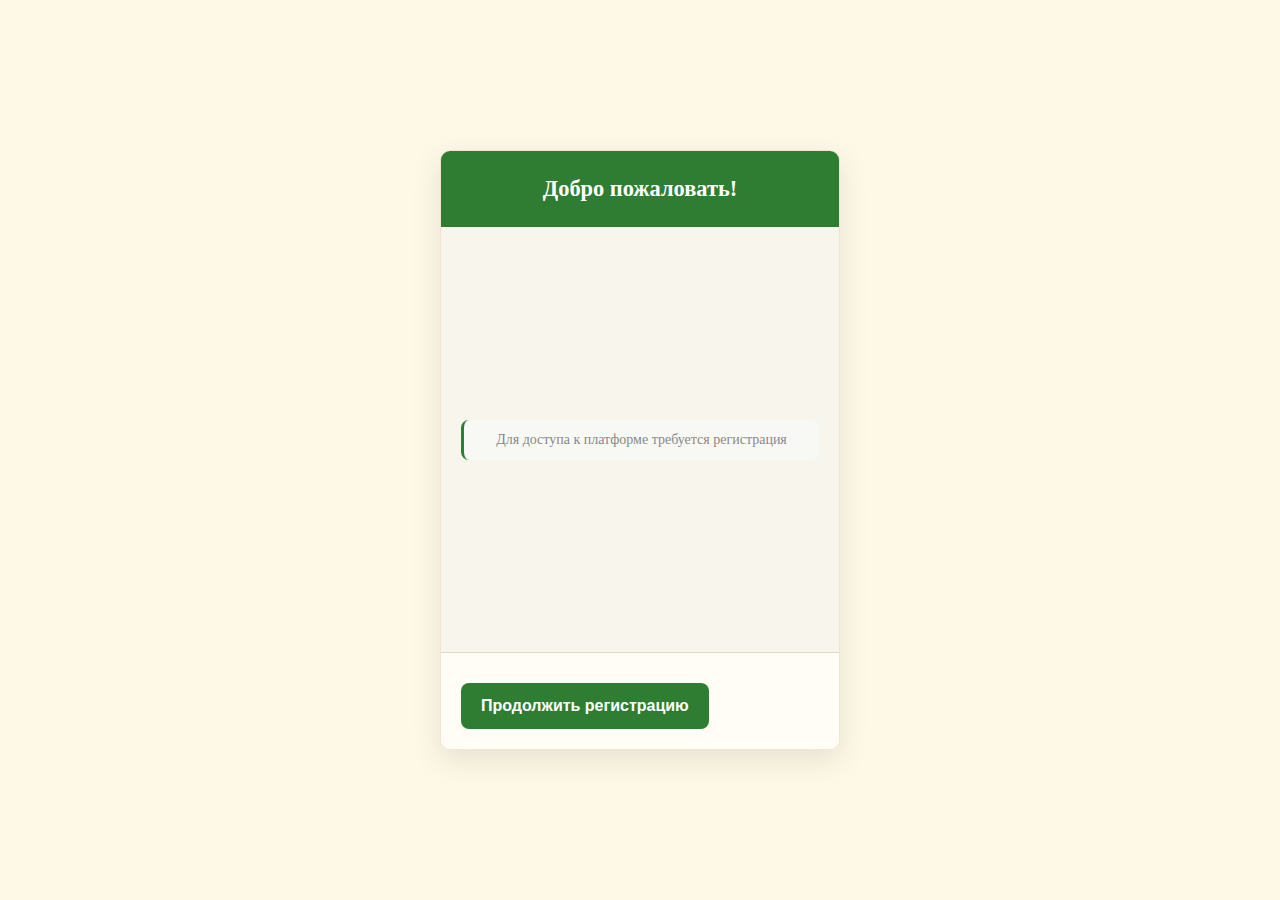
<file: chat/index.html>
<!DOCTYPE html>
<html lang="ru">
<head>
    <meta charset="UTF-8">
    <meta name="viewport" content="width=device-width, initial-scale=1.0">
    <title>Регистрация</title>
    <link rel="stylesheet" href="styles.css">
</head>
<body>
    <div class="chat-container">
        <!-- Страница приветствия -->
        <div id="welcomePage" class="page active">
            <div class="chat-header">
                Добро пожаловать!
            </div>
            <div class="messages-container">
                <div class="system-message">
                    Для доступа к платформе требуется регистрация
                </div>
            </div>
            <div class="input-container">
                <button id="startRegistration" class="submit-button">Продолжить регистрацию</button>
            </div>
        </div>

        <!-- Страница регистрации -->
        <div id="registrationPage" class="page">
            <div class="chat-header">
                Создание профиля
            </div>
            <form id="registrationForm" class="form-container">
               <div class="input-group">
                    <label for="nickname">Никнейм:</label>
                    <input type="text" id="nickname" name="nickname" 
                        autocapitalize="none" 
                        autocorrect="off" 
                        autocomplete="off" 
                        required>
                    <div class="nickname-checkmark checkmark"></div>
                    <div class="nickname-help help-icon">?</div>
                </div>
                <div class="input-group">
                    <label for="email">Email:</label>
                    <input type="email" id="email" name="email" required>
                    <div class="email-checkmark checkmark"></div>
                </div>
                
                <div class="input-group">
                    <label for="birth_date">Дата рождения:</label>
                    <input type="text" id="birth_date" name="birth_date" placeholder="ДД-ММ-ГГГГ" required>
                    <div class="birthdate-checkmark checkmark"></div>
                    <div id="ageValidation" class="field-validation"></div>
                </div>
                
                <div class="input-group">
                    <label>Пол:</label>
                    <div class="radio-group">
                        <label class="radio-option">
                            <input type="radio" name="gender" value="male" required>
                            <span class="radio-custom"></span>
                            Мужской
                        </label>
                        <label class="radio-option">
                            <input type="radio" name="gender" value="female">
                            <span class="radio-custom"></span>
                            Женский
                        </label>
                        <label class="radio-option">
                            <input type="radio" name="gender" value="other">
                            <span class="radio-custom"></span>
                            Другой
                        </label>
                    </div>
                </div>
                
                <div class="input-group">
                    <label for="about">О себе:</label>
                    <textarea id="about" name="about" rows="4"></textarea>
                </div>
                
                <!-- Новая галочка для романтических отношений -->
                <div id="romanticSection" class="checkbox-group hidden">
                    <input type="checkbox" id="romanticInterest" name="romantic_interest">
                    <label for="romanticInterest">Заинтересован в романтических отношениях</label>
                </div>
                
                <!-- Секция с геолокацией и согласием -->
                <div id="datingSection" class="hidden">
                    <div class="input-group">
                        <button type="button" id="shareLocation" class="location-button">Share Location</button>
                        <div id="locationStatus" class="field-validation"></div>
                    </div>
                </div>
                
                <!-- Текст согласия -->
                <div id="agreementText" class="agreement-text hidden">
                    Нажимая кнопку «Создать профиль», вы подтверждаете, 
                    что вам исполнилось 18 лет и вы согласны с
                    <a href="#" class="agreement-link">Правилами использования сервиса</a> для знакомств. 
                </div>
                
                <button type="submit" class="submit-button">Создать профиль</button>
            </form>
        </div>

        <!-- Главная страница -->
        <div id="mainPage" class="page">
            <div class="chat-header">
                Главная страница
            </div>
            <div class="messages-container">
                <div class="system-message">
                    Регистрация успешно завершена! Добро пожаловать на платформу.
                </div>
            </div>
        </div>
    </div>

    <!-- Всплывающее окно подсказки для никнейма -->
    <div id="nicknameTooltip" class="tooltip hidden">
        <div class="tooltip-content">
            <h3>Требования к никнейму:</h3>
            <ul>
                <li>Только латинские буквы (a-z, A-Z)</li>
                <li>От 6 до 15 символов</li>
                <li>Без пробелов и специальных символов</li>
            </ul>
            <button id="closeTooltip" class="tooltip-close">Понятно</button>
        </div>
    </div>

    <script src="script.js"></script>
</body>
</html>
</file>
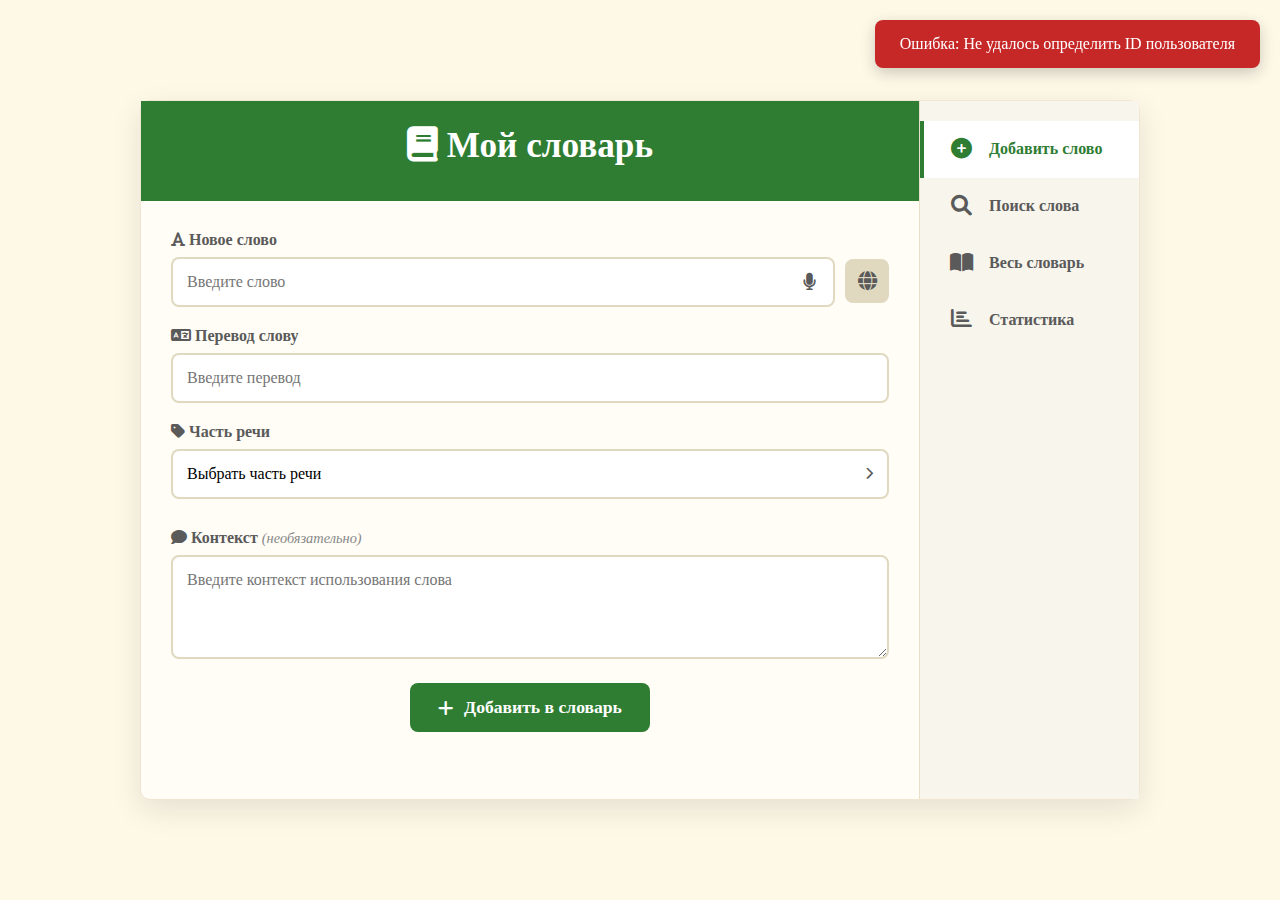
<file: dict/index.html>
<!DOCTYPE html>
<html lang="ru">
<head>
    <meta charset="UTF-8" />
    <meta name="viewport" content="width=device-width, initial-scale=1.0"/>
    <title>Словарь Telegram-бота</title>
    <link rel="stylesheet" href="https://cdnjs.cloudflare.com/ajax/libs/font-awesome/6.0.0/css/all.min.css">
    <link rel="stylesheet" href="styles.css" />
</head>
<body>
    <div class="book-container">
        <div class="content-area">
            <header class="book-header">
                <div class="book-title"><i class="fas fa-book"></i> Мой словарь</div>
            </header>

            <div class="loading-overlay" id="loadingOverlay">
                <div class="spinner"></div>
            </div>

            <!-- ADD WORD -->
            <section id="add-word" class="page active">
                <div class="form-group">
                    <div class="word-input-container">
                        <div class="input-group">
                            <label for="newWord"><i class="fas fa-font"></i> Новое слово</label>
                            <div class="input-with-voice">
                                <input type="text" id="newWord" placeholder="Введите слово" autocomplete="off" />
                                <button type="button" id="voiceRecordBtn" class="voice-record-btn">
                                    <i class="fas fa-microphone"></i>
                                </button>
                            </div>
                        </div>
                        <div class="privacy-btn-container">
                            <label class="privacy-btn">
                                <input type="checkbox" id="wordPublic">
                                <i class="fas fa-globe"></i>
                            </label>
                        </div>
                    </div>
                </div>

                <div class="form-group">
                    <label for="translation"><i class="fas fa-language"></i> Перевод слову</label>
                    <input type="text" id="translation" placeholder="Введите перевод" autocomplete="off" />
                </div>

                <div class="form-group">
                    <div class="custom-select">
                        <label><i class="fas fa-tag"></i> Часть речи</label>
                        <div class="select-display" id="partOfSpeechDisplay">
                            <span>Существительное</span>
                            <i class="fas fa-chevron-right"></i>
                        </div>
                        <select id="partOfSpeech" style="display: none;">
                            <option value="">Выбрать часть речи</option> <!-- Добавленная строка -->
                            <option value="noun">Существительное</option>
                            <option value="verb">Глагол</option>
                            <option value="adjective">Прилагательное</option>
                            <option value="adverb">Наречие</option>
                            <option value="other">Другое</option>
                        </select>
                    </div>
                </div>

                <div class="form-group context-group">
                    <label for="context">
                        <i class="fas fa-comment"></i> Контекст 
                        <span class="optional-text">(необязательно)</span>
                    </label>
                    <textarea id="context" placeholder="Введите контекст использования слова" rows="4"></textarea>
                </div>

                <div class="add-button-container">
                    <button class="btn" id="addWordBtn"><i class="fas fa-plus"></i> Добавить в словарь</button>
                </div>
            </section>
            
            <!-- SEARCH -->
            <section id="search-word" class="page">
                <div class="search-header-default">
                    <h2 class="page-title"><i class="fas fa-search"></i> Найди перевод другого человека </h2>
                </div>
                <div class="search-header-result" style="display: none;">
                    <button id="refreshSearch" class="refresh-btn"><i class="fas fa-arrow-left"></i></button>
                    <h2 class="searched-word" id="searchedWordTitle"></h2>
                </div>

                <div class="input-row" id="searchInputRow">
                    <div class="input-group" style="flex: 3;">
                        <input type="text" id="searchWord" placeholder="Введите слово для поиска" autocomplete="off" />
                    </div>
                    <button class="btn" id="searchBtn" style="flex: 1;"><i class="fas fa-search"></i> Найти</button>
                </div>

                <div id="searchResult" style="display: none;">
                    <!-- Результаты будут добавляться динамически через JavaScript -->
                </div>
            </section>

            <!-- ALL WORDS -->
            <section id="all-words" class="page">
                <div class="card-container" id="wordsCardContainer">
                    <div class="loading-overlay" id="wordsLoading"><div class="spinner"></div></div>
        
                    <div class="word-card" id="wordCard" style="display: none;">
                        <div class="word-card-content">
                            <div class="word-main">
                                <h3 class="word-text" id="cardWord"></h3>
                                <div class="word-translation" id="cardTranslation"></div>
                                <div class="word-pos" id="cardPos"></div>
                            </div>
                
                            <div class="word-context" id="cardContextContainer">
                                <h4>Контекст:</h4>
                                <p class="context-text" id="cardContext"></p>
                            </div>
                
                            <div class="word-audio" id="cardAudioContainer">
                                <button class="audio-btn" id="playAudioBtn">
                                    <i class="fas fa-play"></i> Воспроизвести
                                </button>
                            </div>
                        </div>
            
                        <div class="card-navigation">
                            <button class="nav-btn prev-btn" id="prevWordBtn">
                                <i class="fas fa-chevron-left"></i>
                            </button>
                            <div class="card-counter" id="cardCounter"></div>
                            <button class="nav-btn next-btn" id="nextWordBtn">
                                <i class="fas fa-chevron-right"></i>
                            </button>
                        </div>
                    </div>
        
                    <!-- Новая кнопка удаления под карточкой -->
                    <button class="delete-word-btn" id="deleteCardBtn" style="display: none;">
                       <i class="fas fa-trash"></i> Удалить из словаря
                    </button>
        
                    <div class="empty-state" id="emptyState" style="display: none;">
                        <div class="empty-icon">
                            <i class="fas fa-book-open"></i>
                        </div>
                        <h3>У вас пока нет слов в словаре</h3>
                        <p>Добавьте первое слово на вкладке "Добавить слово"</p>
                    </div>
                </div>
            </section>

            <!-- STATISTICS -->
            <section id="statistics" class="page">
                <div class="result-card">
                    <h3>Ваша статистика</h3>
                    <div id="statsContent" style="text-align:center; padding:20px;">Загрузка статистики...</div>
                </div>
            </section>
        </div>

        <aside class="bookmarks-sidebar">
            <div class="bookmark active" data-page="add-word"><i class="fas fa-plus-circle"></i> Добавить слово</div>
            <div class="bookmark" data-page="search-word"><i class="fas fa-search"></i> Поиск слова</div>
            <div class="bookmark" data-page="all-words"><i class="fas fa-book-open"></i> Весь словарь</div>
            <div class="bookmark" data-page="statistics"><i class="fas fa-chart-bar"></i> Статистика</div>
        </aside>
    </div>

    <div class="notification" id="notification"></div>
    <script src="app.js"></script>
</body>
</html>
</file>
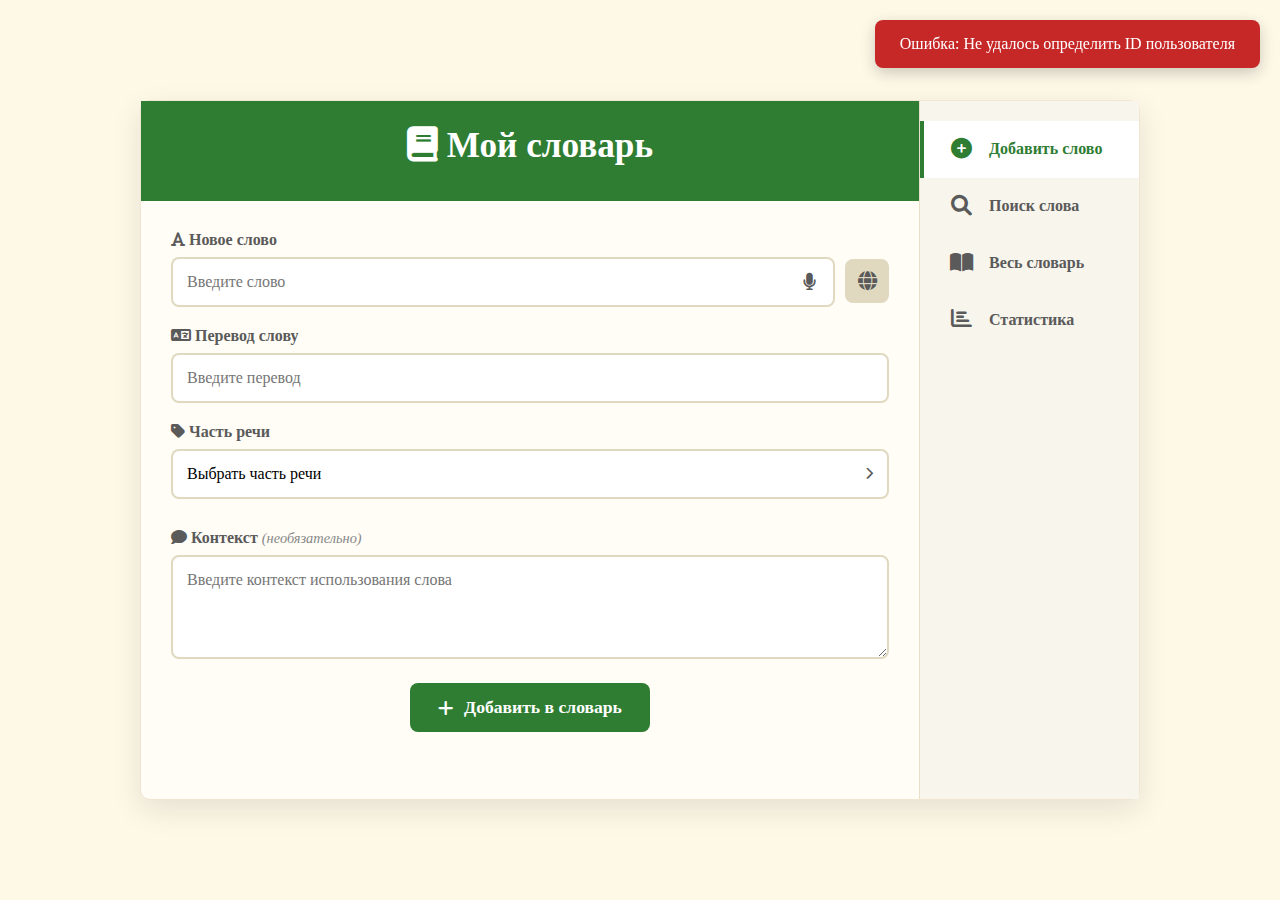
<file: front/dict/index.html>
<!DOCTYPE html>
<html lang="ru">
<head>
    <meta charset="UTF-8" />
    <meta name="viewport" content="width=device-width, initial-scale=1.0"/>
    <title>Словарь Telegram-бота</title>
    <link rel="stylesheet" href="https://cdnjs.cloudflare.com/ajax/libs/font-awesome/6.0.0/css/all.min.css">
    <link rel="stylesheet" href="styles.css" />
</head>
<body>
    <div class="book-container">
        <div class="content-area">
            <header class="book-header">
                <div class="book-title"><i class="fas fa-book"></i> Мой словарь</div>
            </header>

            <div class="loading-overlay" id="loadingOverlay">
                <div class="spinner"></div>
            </div>

            <!-- ADD WORD -->
            <section id="add-word" class="page active">
                <div class="form-group">
                    <div class="word-input-container">
                        <div class="input-group">
                            <label for="newWord"><i class="fas fa-font"></i> Новое слово</label>
                            <div class="input-with-voice">
                                <input type="text" id="newWord" placeholder="Введите слово" autocomplete="off" />
                                <button type="button" id="voiceRecordBtn" class="voice-record-btn">
                                    <i class="fas fa-microphone"></i>
                                </button>
                            </div>
                        </div>
                        <div class="privacy-btn-container">
                            <label class="privacy-btn">
                                <input type="checkbox" id="wordPublic">
                                <i class="fas fa-globe"></i>
                            </label>
                        </div>
                    </div>
                </div>

                <div class="form-group">
                    <label for="translation"><i class="fas fa-language"></i> Перевод слову</label>
                    <input type="text" id="translation" placeholder="Введите перевод" autocomplete="off" />
                </div>

                <div class="form-group">
                    <div class="custom-select">
                        <label><i class="fas fa-tag"></i> Часть речи</label>
                        <div class="select-display" id="partOfSpeechDisplay">
                            <span>Существительное</span>
                            <i class="fas fa-chevron-right"></i>
                        </div>
                        <select id="partOfSpeech" style="display: none;">
                            <option value="">Выбрать часть речи</option> <!-- Добавленная строка -->
                            <option value="noun">Существительное</option>
                            <option value="verb">Глагол</option>
                            <option value="adjective">Прилагательное</option>
                            <option value="adverb">Наречие</option>
                            <option value="other">Другое</option>
                        </select>
                    </div>
                </div>

                <div class="form-group context-group">
                    <label for="context">
                        <i class="fas fa-comment"></i> Контекст 
                        <span class="optional-text">(необязательно)</span>
                    </label>
                    <textarea id="context" placeholder="Введите контекст использования слова" rows="4"></textarea>
                </div>

                <div class="add-button-container">
                    <button class="btn" id="addWordBtn"><i class="fas fa-plus"></i> Добавить в словарь</button>
                </div>
            </section>

            <!-- SEARCH -->
            <section id="search-word" class="page">
                <div class="search-header-default">
                    <h2 class="page-title"><i class="fas fa-search"></i> Найди перевод другого человека </h2>
                </div>
                
                <div class="search-header-result" style="display: none;">
                    <button id="refreshSearch" class="refresh-btn"><i class="fas fa-arrow-left"></i></button>
                    <div class="searched-word-container">
                        <h2 class="searched-word" id="searchedWordTitle"></h2>
                    </div>
                </div>

                <div class="input-row" id="searchInputRow">
                    <div class="input-group" style="flex: 3;">
                        <input type="text" id="searchWord" placeholder="Введите слово для поиска" autocomplete="off" />
                    </div>
                    <button class="btn" id="searchBtn" style="flex: 1;"><i class="fas fa-search"></i> Найти</button>
                </div>

                <div id="searchResult" style="display: none;">
                    <!-- Результаты будут добавляться динамически через JavaScript -->
                </div>
            </section>

            <!-- ALL WORDS -->
            <section id="all-words" class="page">
                <div class="card-container" id="wordsCardContainer">
                    <div class="loading-overlay" id="wordsLoading"><div class="spinner"></div></div>
        
                    <div class="word-card" id="wordCard" style="display: none;">
                        <div class="word-card-content">
                            <div class="word-main">
                                <h3 class="word-text" id="cardWord"></h3>
                                <div class="word-translation" id="cardTranslation"></div>
                                <div class="word-pos" id="cardPos"></div>
                            </div>
                
                            <div class="word-context" id="cardContextContainer">
                                <h4>Контекст:</h4>
                                <p class="context-text" id="cardContext"></p>
                            </div>
                
                            <div class="word-audio" id="cardAudioContainer">
                                <button class="audio-btn" id="playAudioBtn">
                                    <i class="fas fa-play"></i> Воспроизвести
                                </button>
                            </div>
                        </div>
            
                        <div class="card-navigation">
                            <button class="nav-btn prev-btn" id="prevWordBtn">
                                <i class="fas fa-chevron-left"></i>
                            </button>
                            <div class="card-counter" id="cardCounter"></div>
                            <button class="nav-btn next-btn" id="nextWordBtn">
                                <i class="fas fa-chevron-right"></i>
                            </button>
                        </div>
                    </div>
        
                    <!-- Новая кнопка удаления под карточкой -->
                    <button class="delete-word-btn" id="deleteCardBtn" style="display: none;">
                       <i class="fas fa-trash"></i> Удалить из словаря
                    </button>
        
                    <div class="empty-state" id="emptyState" style="display: none;">
                        <div class="empty-icon">
                            <i class="fas fa-book-open"></i>
                        </div>
                        <h3>У вас пока нет слов в словаре</h3>
                        <p>Добавьте первое слово на вкладке "Добавить слово"</p>
                    </div>
                </div>
            </section>

            <!-- STATISTICS -->
            <section id="statistics" class="page">
                <div class="result-card">
                    <h3>Ваша статистика</h3>
                    <div id="statsContent" style="text-align:center; padding:20px;">Загрузка статистики...</div>
                </div>
            </section>
        </div>

        <aside class="bookmarks-sidebar">
            <div class="bookmark active" data-page="add-word"><i class="fas fa-plus-circle"></i> Добавить слово</div>
            <div class="bookmark" data-page="search-word"><i class="fas fa-search"></i> Поиск слова</div>
            <div class="bookmark" data-page="all-words"><i class="fas fa-book-open"></i> Весь словарь</div>
            <div class="bookmark" data-page="statistics"><i class="fas fa-chart-bar"></i> Статистика</div>
        </aside>
    </div>

    <div class="notification" id="notification"></div>
    <script src="app.js"></script>
</body>
</html>
</file>
<file: chat/styles.css>
* {
    box-sizing: border-box;
    margin: 0;
    padding: 0;
}

body {
    font-family: 'Georgia', serif;
    background-color: #fef9e7;
    height: 100vh;
    display: flex;
    justify-content: center;
    align-items: center;
    color: #5a5a5a;
}

.chat-container {
    width: 100%;
    max-width: 400px;
    height: 600px;
    background-color: #fffdf6;
    border-radius: 10px;
    box-shadow: 0 10px 30px rgba(0,0,0,0.1);
    border: 1px solid #f0e6d2;
    display: flex;
    flex-direction: column;
    overflow: hidden;
}

.chat-header {
    padding: 25px;
    background-color: #2e7d32;
    color: white;
    text-align: center;
    font-weight: 700;
    font-size: 1.4rem;
    box-shadow: 0 2px 10px rgba(0, 0, 0, 0.1);
}

.page {
    display: none;
    flex-direction: column;
    height: 100%;
}

.page.active {
    display: flex;
}

.form-container {
    flex: 1;
    padding: 20px;
    overflow-y: auto;
    background-color: #f8f5ec;
    display: flex;
    flex-direction: column;
    gap: 12px;
}

.input-group {
    display: flex;
    flex-direction: column;
    gap: 5px;
    position: relative;
}

.input-group label {
    font-weight: 600;
    color: #5a5a5a;
    font-size: 0.9rem;
}

.input-group input,
.input-group select,
.input-group textarea {
    padding: 12px 16px;
    border: 2px solid #e0d9c0;
    border-radius: 8px;
    outline: none;
    font-size: 1rem;
    background: #fff;
    font-family: 'Georgia', serif;
    transition: all 0.3s;
}

.input-group input:focus,
.input-group select:focus,
.input-group textarea:focus {
    border-color: #2e7d32;
    box-shadow: 0 0 0 3px rgba(46,125,50,0.2);
}

/* Стили для placeholder */
::placeholder {
    color: #888;
    opacity: 1;
}

/* Стили для радиокнопок */
.radio-group {
    display: flex;
    gap: 8px;
    margin-top: 5px;
}

.radio-option {
    display: flex;
    align-items: center;
    gap: 6px;
    cursor: pointer;
    font-weight: normal;
    padding: 6px 10px;
    border-radius: 6px;
    transition: all 0.2s;
    font-size: 0.9rem;
}

.radio-option:hover {
    background-color: #f0e6d2;
}

.radio-option input[type="radio"] {
    display: none;
}

.radio-custom {
    width: 16px;
    height: 16px;
    border: 2px solid #e0d9c0;
    border-radius: 50%;
    display: flex;
    align-items: center;
    justify-content: center;
    transition: all 0.2s;
}

.radio-custom::after {
    content: '';
    width: 8px;
    height: 8px;
    border-radius: 50%;
    background-color: #2e7d32;
    opacity: 0;
    transition: opacity 0.2s;
}

.radio-option input[type="radio"]:checked + .radio-custom {
    border-color: #2e7d32;
}

.radio-option input[type="radio"]:checked + .radio-custom::after {
    opacity: 1;
}

.checkbox-group {
    display: flex;
    align-items: center;
    gap: 10px;
    margin: 10px 0;
}

.checkbox-group input[type="checkbox"] {
    width: 18px;
    height: 18px;
}

.checkbox-group label {
    font-size: 0.9rem;
    color: #5a5a5a;
}

.submit-button {
    padding: 14px 20px;
    background-color: #2e7d32;
    color: white;
    border: none;
    border-radius: 8px;
    cursor: pointer;
    font-weight: 600;
    transition: background-color 0.2s;
    font-size: 1rem;
    margin-top: 10px;
}

.submit-button:hover {
    background-color: #388e3c;
}

.location-button {
    padding: 10px 16px;
    background-color: #f0e6d2;
    color: #5a5a5a;
    border: 1px solid #e0d9c0;
    border-radius: 6px;
    cursor: pointer;
    font-size: 0.9rem;
    transition: all 0.2s;
}

.location-button:hover {
    background-color: #e0d9c0;
}

.hidden {
    display: none !important;
}

.system-message {
    text-align: center;
    color: #888;
    font-size: 14px;
    margin: 20px 0;
    padding: 12px;
    background-color: #f8f9f5;
    border-radius: 8px;
    border-left: 3px solid #2e7d32;
}

.messages-container {
    flex: 1;
    padding: 20px;
    overflow-y: auto;
    background-color: #f8f5ec;
    display: flex;
    flex-direction: column;
    justify-content: center;
}

.input-container {
    padding: 20px;
    background-color: #fffdf6;
    border-top: 1px solid #e0d9c0;
    display: flex;
    gap: 10px;
}

.field-validation {
    font-size: 0.8rem;
    margin-top: 5px;
    min-height: 16px;
}

.field-validation.error {
    color: #8f8f8f;
}

/* Стили для зеленой галочки */
.checkmark {
    position: absolute;
    right: 12px;
    top: 38px;
    width: 20px;
    height: 20px;
    opacity: 0;
    transition: opacity 0.3s;
    z-index: 1;
}

.checkmark.visible {
    opacity: 1;
}

.checkmark::before {
    content: '';
    position: absolute;
    width: 10px;
    height: 5px;
    border-left: 2px solid #2e7d32;
    border-bottom: 2px solid #2e7d32;
    transform: rotate(-45deg);
    top: 6px;
    left: 4px;
}

.help-icon {
    position: absolute;
    right: 12px;
    top: 38px;
    display: flex;
    align-items: center;
    justify-content: center;
    width: 20px;
    height: 20px;
    border-radius: 50%;
    background-color: #888;
    color: white;
    font-size: 12px;
    font-weight: bold;
    cursor: pointer;
    transition: all 0.3s;
    z-index: 2;
    opacity: 1; /* По умолчанию видим */
}

.help-icon.hidden {
    opacity: 0;
    pointer-events: none; /* Отключаем клики когда скрыто */
}

.help-icon:hover {
    background-color: #666;
    transform: scale(1.1);
}

/* Стили для скроллбара в form-container */
.form-container::-webkit-scrollbar {
    width: 6px;
}

.form-container::-webkit-scrollbar-track {
    background: #f0ede3;
    border-radius: 3px;
}

.form-container::-webkit-scrollbar-thumb {
    background: #e0d9c0;
    border-radius: 3px;
}

.form-container::-webkit-scrollbar-thumb:hover {
    background: #2e7d32;
}

/* Добавляем только эти новые стили */
#datingSection {
    display: flex;
    flex-direction: column;
    gap: 15px;
}

.agreement-text {
    font-size: 0.8rem;
    color: #888;
    line-height: 1.4;
    text-align: left; /* Изменяем на левое выравнивание */
    padding: 0; /* Убираем отступы */
    background-color: transparent; /* Убираем фон */
    border-radius: 0; /* Убираем скругления */
    border: none; /* Убираем границу */
    margin: 10px 0;
}

.agreement-link {
    color: #2e7d32;
    text-decoration: none;
}

.agreement-link:hover {
    text-decoration: underline;
}

/* Все предыдущие стили остаются без изменений */

/* Добавляем и изменяем только эти стили */
#datingSection {
    display: flex;
    flex-direction: column;
    gap: 15px;
}

.agreement-text {
    font-size: 0.8rem;
    color: #888;
    line-height: 1.4;
    text-align: center;
    padding: 10px;
    background-color: #f8f9f5;
    border-radius: 8px;
    border-left: 3px solid #2e7d32;
    margin: 10px 0;
}

.agreement-link {
    color: #2e7d32;
    text-decoration: none;
}

.agreement-link:hover {
    text-decoration: underline;
}

.tooltip {
    position: fixed;
    top: 0;
    left: 0;
    width: 100%;
    height: 100%;
    background-color: rgba(0, 0, 0, 0.5);
    display: flex;
    justify-content: center;
    align-items: center;
    z-index: 1000;
}

.tooltip-content {
    background-color: #fffdf6;
    padding: 25px;
    border-radius: 10px;
    box-shadow: 0 10px 30px rgba(0,0,0,0.2);
    border: 1px solid #f0e6d2;
    max-width: 350px;
    width: 90%;
    text-align: left;
}

.tooltip-content h3 {
    color: #2e7d32;
    margin-bottom: 15px;
    font-size: 1.2rem;
}

.tooltip-content ul {
    margin: 15px 0;
    padding-left: 20px;
}

.tooltip-content li {
    margin-bottom: 8px;
    color: #5a5a5a;
    line-height: 1.4;
}

.tooltip-close {
    padding: 10px 20px;
    background-color: #2e7d32;
    color: white;
    border: none;
    border-radius: 6px;
    cursor: pointer;
    font-weight: 600;
    transition: background-color 0.2s;
    font-size: 0.9rem;
    margin-top: 10px;
}

.tooltip-close:hover {
    background-color: #388e3c;
}
</file>
<file: dict/styles.css>
* {
    margin: 0;
    padding: 0;
    box-sizing: border-box;
    font-family: 'Georgia', serif;
}

/* ===== ОСНОВНЫЕ СТИЛИ ===== */
body {
    background: #fef9e7;
    display: flex;
    justify-content: center;
    align-items: center;
    min-height: 100vh;
    padding: 20px;
}

.book-container {
    width: 100%;
    max-width: 1000px;
    background: #fffdf6;
    border-radius: 10px;
    box-shadow: 0 10px 30px rgba(0,0,0,0.1);
    border: 1px solid #f0e6d2;
    display: flex;
    min-height: 700px;
}

.content-area {
    flex: 1;
    display: flex;
    flex-direction: column;
}

/* ===== ШАПКА ===== */
.book-header {
    background: rgb(46, 125, 50);
    color: white;
    padding: 25px 30px;
    text-align: center;
}

.book-title {
    font-size: 2.2rem;
    margin-bottom: 10px;
    font-weight: 700;
}

.user-info {
    background: rgba(255,255,255,0.15);
    padding: 8px 15px;
    border-radius: 20px;
    display: inline-block;
    font-size: 1rem;
}

/* ===== БОКОВАЯ ПАНЕЛЬ ===== */
.bookmarks-sidebar {
    width: 220px;
    background: #f8f5ec;
    border-left: 1px solid #e8e0c9;
    padding: 20px 0;
    display: flex;
    flex-direction: column;
}

.bookmark {
    padding: 18px 25px;
    color: #5a5a5a;
    font-weight: 600;
    cursor: pointer;
    transition: all 0.3s;
    display: flex;
    align-items: center;
    gap: 15px;
    border-left: 4px solid transparent;
}

.bookmark.active {
    background: #fff;
    color: #2e7d32;
    border-left: 4px solid #2e7d32;
    font-weight: 700;
}

.bookmark:hover:not(.active) {
    background: #f0ede3;
    color: #2e7d32;
}

.bookmark i { 
    font-size: 1.3rem; 
    width: 25px; 
    text-align: center; 
}

/* ===== СТРАНИЦЫ ===== */
.page {
    display: none;
    padding: 30px;
    flex: 1;
    overflow-y: auto;
}

.page.active {
    display: block;
}

.page-title {
    color: #2e7d32;
    margin-bottom: 25px;
    font-size: 1.8rem;
    display: flex;
    align-items: center;
    gap: 15px;
}

/* ===== ФОРМЫ И ВВОД ===== */
.form-group { 
    margin-bottom: 20px; 
}

label { 
    display: block; 
    margin-bottom: 8px; 
    color: #5a5a5a; 
    font-weight: 600; 
}

.input-row { 
    display: flex; 
    gap: 15px; 
    margin-bottom: 15px; 
}

.input-group { 
    flex: 1; 
}

input, select, textarea {
    width: 100%;
    padding: 14px;
    border: 2px solid #e0d9c0;
    border-radius: 8px;
    font-size: 1rem;
    background: #fff;
    transition: all 0.3s;
    font-family: 'Georgia', serif;
}

input:focus, select:focus, textarea:focus {
    border-color: #2e7d32;
    outline: none;
    box-shadow: 0 0 0 3px rgba(46,125,50,0.2);
}

/* ===== КНОПКИ ===== */
.btn {
    background: #2e7d32;
    color: white;
    border: none;
    padding: 14px 28px;
    border-radius: 8px;
    font-size: 1.1rem;
    font-weight: 600;
    cursor: pointer;
    transition: all 0.3s;
    display: inline-flex;
    align-items: center;
    gap: 10px;
}

.btn:hover { 
    background: #388e3c; 
    transform: translateY(-2px); 
}

.btn-secondary { 
    background: #5a6268; 
}

.delete-btn {
    background: #c62828;
    color: white;
    border: none;
    padding: 8px 14px;
    border-radius: 5px;
    cursor: pointer;
    transition: background 0.3s;
}

.delete-word-btn {
    background: #f8f5ec;
    color: #888;
    border: 1px solid #e0d9c0;
    border-radius: 6px;
    padding: 10px 20px;
    font-size: 0.9rem;
    cursor: pointer;
    transition: all 0.3s ease;
    display: flex;
    align-items: center;
    justify-content: center;
    gap: 8px;
    margin: 0 auto;
    width: auto;
    max-width: 200px;
    opacity: 0.8;
    order: 2;
}

.delete-word-btn:hover {
    background: #e8e0c9;
    color: #5a5a5a;
    opacity: 1;
    transform: translateY(-1px);
}

.delete-word-btn:active {
    transform: translateY(0);
}

/* ===== РЕЗУЛЬТАТЫ ПОИСКА ===== */
#searchResult { 
    margin-top: 25px; 
    display: none; 
}

/* Стили для заголовка поиска */
.searched-word-container {
    flex-grow: 1;
    min-width: 0;
    display: flex;
    align-items: center;
}

.search-header-default {
    display: block;
}

.search-header-result {
    display: none;
    align-items: center;
    margin-bottom: 25px;
    flex-wrap: nowrap;
}

.refresh-btn {
    background: none;
    border: none;
    font-size: 1.5rem;
    color: #2e7d32;
    cursor: pointer;
    padding: 8px 12px;
    border-radius: 50%;
    transition: color 0.3s ease;
    margin-right: 15px;
    flex-shrink: 0;
}

.refresh-btn:hover {
    color: #1b5e20;
}

/* Убираем все эффекты нажатия для стрелочки */
.refresh-btn:active,
.refresh-btn:focus {
    background: none;
    transform: none;
    box-shadow: none;
    outline: none;
}

.searched-word-container {
    flex-grow: 1;
    min-width: 0; 
    display: flex;
    align-items: center;
}

.searched-word {
    color: #2e7d32;
    font-size: 1.8rem;
    font-weight: 700;
    text-align: left; 
    flex-grow: 1;
    margin: 0;
    text-transform: lowercase;
    white-space: nowrap; 
    overflow: hidden;
    text-overflow: ellipsis;
}


.searched-word::first-letter {
    text-transform: uppercase;
}

/* Карточка слова пользователя */
.user-word-card {
    border: 2px solid #2e7d32;
    border-radius: 8px;
    padding: 15px;
    margin-bottom: 20px;
    background: white;
    width: 100%;
    box-shadow: none;
}

.user-word-header {
    display: flex;
    justify-content: space-between;
    align-items: center;
    margin-bottom: 10px;
}

.user-word-text {
    font-size: 1.2rem;
    font-weight: 700;
    color: #2e7d32;
    text-transform: lowercase;
}

.user-word-text::first-letter {
    text-transform: uppercase;
}

.user-word-pos {
    color: #888;
    font-size: 0.9rem;
    font-style: italic;
}

.user-word-translations {
    margin-bottom: 10px;
}

.user-word-translations ol {
    margin-left: 15px;
    color: #5a5a5a;
    line-height: 1.4;
    font-size: 0.9rem;
}

.user-word-translations li {
    margin-bottom: 3px;
}

.user-word-date {
    font-size: 0.8rem;
    color: #888;
    text-align: right;
}

/* Слова других пользователей */
/* Обновленные стили для слов других пользователей */
.other-user-word {
    border: 1px solid #e0d9c0;
    border-radius: 6px;
    padding: 12px;
    margin-bottom: 10px;
    cursor: pointer;
    transition: all 0.3s ease;
    background: white;
}

.other-user-word:hover {
    border-color: #2e7d32;
    transform: translateY(-1px);
    box-shadow: 0 2px 5px rgba(0,0,0,0.1);
}

.other-word-main {
    display: flex;
    justify-content: space-between;
    align-items: flex-start;
    margin-bottom: 8px;
    gap: 10px;
}

.other-word-header {
    display: flex;
    align-items: center;
    gap: 8px;
    flex: 1;
}

.other-word-text {
    font-weight: 600;
    color: #2e7d32;
    font-size: 1rem;
}

.other-word-pos {
    color: #888;
    font-size: 0.85rem;
    font-style: italic;
}

.other-word-translation {
    color: #5a5a5a;
    font-size: 0.9rem;
    flex: 1;
    text-align: right;
}

.other-word-meta {
    display: flex;
    justify-content: space-between;
    align-items: center;
    margin-bottom: 8px;
    font-size: 0.75rem;
    color: #999;
}

.other-word-username {
    font-style: italic;
}

.other-word-date {
    color: #888;
}

.other-word-stats {
    display: flex;
    gap: 12px;
}

.stat-item {
    font-size: 0.8rem;
    color: #666;
    display: flex;
    align-items: center;
    gap: 3px;
}

.stat-item i {
    font-size: 0.75rem;
}

/* Сообщение когда нет результатов */
.empty-message {
    text-align: center;
    padding: 40px 20px;
    color: #888;
    background: #f8f9f5;
    border-radius: 8px;
    margin-top: 20px;
}

.empty-message .empty-icon {
    font-size: 3rem;
    color: #e0d9c0;
    margin-bottom: 15px;
}

.empty-message h3 {
    color: #5a5a5a;
    font-weight: 600;
}

/* ===== ТАБЛИЦЫ ===== */
.table-container {
    max-height: 400px;
    overflow-y: auto;
    border: 2px solid #f0ede3;
    border-radius: 8px;
    padding: 5px;
    background: #fff;
}

table { 
    width: 100%; 
    border-collapse: collapse; 
}

th, td { 
    padding: 15px; 
    text-align: left; 
}

th { 
    background: #e8f5e9; 
    color: #2e7d32; 
    position: sticky; 
    top: 0; 
}

tr:nth-child(even) { 
    background-color: #fcfcf8; 
}

tr:hover { 
    background-color: #f5f7f0; 
}

.actions { 
    display: flex; 
    gap: 10px; 
}

/* ===== УВЕДОМЛЕНИЯ И ЗАГРУЗКА ===== */
.notification {
    position: fixed;
    top: 20px;
    right: 20px;
    padding: 15px 25px;
    border-radius: 8px;
    color: white;
    font-weight: 500;
    box-shadow: 0 5px 15px rgba(0,0,0,0.2);
    z-index: 1000;
    transform: translateX(200%);
    transition: transform 0.3s;
}

.notification.show { 
    transform: translateX(0); 
}

.success { 
    background: #2e7d32; 
}

.error { 
    background: #c62828; 
}

.loading-overlay {
    position: absolute;
    top: 0; 
    left: 0; 
    right: 0; 
    bottom: 0;
    background: rgba(255,255,255,0.8);
    display: flex;
    justify-content: center;
    align-items: center;
    z-index: 100;
    border-radius: 8px;
    display: none;
}

.spinner {
    border: 4px solid rgba(0,0,0,0.1);
    border-left-color: #2e7d32;
    border-radius: 50%;
    width: 40px; 
    height: 40px;
    animation: spin 1s linear infinite;
}

@keyframes spin { 
    to { transform: rotate(360deg); } 
}

.book-footer {
    text-align: center;
    padding: 20px;
    color: #757575;
    font-size: 0.9rem;
    background: #f8f9f5;
    margin-top: auto;
}

/* ===== ФОРМА ДОБАВЛЕНИЯ СЛОВА ===== */
.word-input-container {
    display: flex;
    align-items: flex-end;
    gap: 10px;
}

.input-with-voice {
    position: relative;
    flex: 1;
}

.voice-record-btn {
    position: absolute;
    right: 10px;
    top: 50%;
    transform: translateY(-50%);
    background: none;
    border: none;
    cursor: pointer;
    padding: 6px;
    border-radius: 4px;
    transition: all 0.3s ease;
    color: #5a5a5a;
    width: 32px;
    height: 32px;
    display: flex;
    align-items: center;
    justify-content: center;
}

.voice-record-btn:hover {
    color: #2e7d32;
}

.voice-record-btn.active {
    background: none !important;
    color: #ff0000 !important;
    animation: pulse-scale 0.6s ease-in-out infinite alternate;
}

@keyframes pulse-scale {
    0% { 
        transform: translateY(-50%) scale(1);
    }
    100% { 
        transform: translateY(-50%) scale(1.1);
    }
}

.voice-record-btn i {
    font-size: 1.1rem;
    transition: all 0.3s ease;
}

.privacy-btn-container {
    margin-bottom: 8px;
    transform: translateY(12px);
}

.privacy-btn {
    position: relative;
    display: inline-block;
    width: 44px;
    height: 44px;
    border-radius: 8px;
    background-color: #e0d9c0;
    cursor: pointer;
    transition: all 0.3s ease;
    display: flex;
    align-items: center;
    justify-content: center;
}

.privacy-btn input {
    opacity: 0;
    position: absolute;
    width: 0;
    height: 0;
}

.privacy-btn i {
    font-size: 1.2rem;
    color: #5a5a5a;
    transition: all 0.3s ease;
}

.privacy-btn:has(input:checked) {
    background-color: #2e7d32;
}

.privacy-btn:has(input:checked) i {
    color: white;
}

.custom-select {
    position: relative;
}

.select-display {
    padding: 14px;
    border: 2px solid #e0d9c0;
    border-radius: 8px;
    background: #fff;
    cursor: pointer;
    display: flex;
    justify-content: space-between;
    align-items: center;
    transition: all 0.3s;
}

.select-display:hover {
    border-color: #2e7d32;
}

.select-display i {
    font-size: 0.8rem;
    color: #5a5a5a;
    transition: transform 0.3s ease;
}

.select-display.active i {
    transform: rotate(90deg);
}

.context-group {
    margin-top: 30px;
}

textarea {
    resize: vertical;
    min-height: 100px;
}

.optional-text {
    color: #888;
    font-size: 0.9rem;
    font-weight: normal;
    font-style: italic;
}

.add-button-container {
    text-align: center;
    margin-top: 20px;
}

/* ===== КАРТОЧКИ СЛОВ ===== */
.card-container {
    position: relative;
    min-height: 400px;
    display: flex;
    flex-direction: column;
    align-items: center;
    justify-content: flex-start;
    margin: 20px 0;
    padding: 20px 0;
}

.word-card {
    position: relative;
    background: #fffdf6;
    border-radius: 12px;
    box-shadow: 0 8px 25px rgba(0,0,0,0.08);
    border: 1px solid #f0e6d2;
    width: 100%;
    max-width: 500px;
    min-height: 350px;
    padding: 30px;
    transition: all 0.3s ease;
    margin-bottom: 15px;
}

.word-card:hover {
    box-shadow: 0 12px 35px rgba(0,0,0,0.12);
    transform: translateY(-2px);
}

.word-card-content {
    display: flex;
    flex-direction: column;
    gap: 20px;
    height: 100%;
}

.word-main {
    text-align: center;
    padding-bottom: 20px;
}

.word-text {
    font-size: 2.5rem;
    font-weight: 700;
    color: #2e7d32;
    margin-bottom: 10px;
    text-transform: lowercase;
}

.word-text::first-letter {
    text-transform: uppercase;
}

.word-translation {
    font-size: 1.4rem;
    color: #5a5a5a;
    font-weight: 600;
    margin-bottom: 8px;
}

.word-pos {
    font-size: 1rem;
    color: #888;
    font-style: italic;
}

.word-context {
    background: #f8f9f5;
    padding: 15px;
    border-radius: 8px;
}

.word-context h4 {
    color: #2e7d32;
    margin-bottom: 8px;
    font-size: 0.9rem;
    text-transform: uppercase;
    letter-spacing: 0.5px;
}

.context-text {
    color: #5a5a5a;
    line-height: 1.5;
    font-style: italic;
}

.word-audio {
    text-align: center;
    margin-top: auto;
}

.audio-btn {
    background: #2e7d32;
    color: white;
    border: none;
    padding: 12px 24px;
    border-radius: 25px;
    font-size: 1rem;
    cursor: pointer;
    transition: all 0.3s ease;
    display: inline-flex;
    align-items: center;
    gap: 8px;
}

.audio-btn:hover {
    background: #388e3c;
    transform: translateY(-1px);
}

.audio-btn:disabled {
    background: #ccc;
    cursor: not-allowed;
    transform: none;
}

.card-navigation {
    display: flex;
    justify-content: space-between;
    align-items: center;
    margin-top: 25px;
    padding-top: 20px;
}

.nav-btn {
    background: #f8f5ec;
    border: 2px solid #e0d9c0;
    color: #5a5a5a;
    width: 50px;
    height: 50px;
    border-radius: 50%;
    display: flex;
    align-items: center;
    justify-content: center;
    cursor: pointer;
    transition: all 0.3s ease;
    font-size: 1.2rem;
}

.nav-btn:hover:not(:disabled) {
    background: #2e7d32;
    border-color: #2e7d32;
    color: white;
    transform: scale(1.05);
}

.nav-btn:disabled {
    opacity: 0.3;
    cursor: not-allowed;
}

.card-counter {
    color: #888;
    font-weight: 600;
    font-size: 0.9rem;
}

.empty-state {
    text-align: center;
    padding: 60px 20px;
    color: #888;
}

.empty-icon {
    font-size: 4rem;
    color: #e0d9c0;
    margin-bottom: 20px;
}

.empty-state h3 {
    color: #5a5a5a;
    margin-bottom: 10px;
}

/* ===== ИНДИКАТОР ПУБЛИЧНОГО СЛОВА ===== */
.public-word-indicator {
    position: absolute;
    top: 20px;
    right: 20px;
    color: #2e7d32;
    font-size: 1.6rem;
    opacity: 0.9;
    z-index: 10;
    transition: all 0.3s ease;
    display: flex;
    align-items: center;
    justify-content: center;
    width: 50px;
    height: 50px;
}

.public-word-indicator:hover {
    opacity: 1;
    color: #1b5e20;
    transform: scale(1.1) rotate(10deg);
}

.public-word-indicator i {
    margin: 0;
}

/* ===== АНИМАЦИИ ===== */
.word-card.fade-out {
    opacity: 0;
    transform: translateX(20px);
}

.word-card.fade-in {
    opacity: 1;
    transform: translateX(0);
}

/* ===== МОБИЛЬНЫЕ СТИЛИ ===== */
@media (max-width: 768px) {
    body {
        padding: 0;
        height: 100vh;
    }
    
    .book-container { 
        flex-direction: column-reverse; 
        width: 100vw;
        height: 100vh;
        max-width: none;
        border-radius: 0;
        min-height: auto;
    }
    
    .bookmarks-sidebar { 
        width: 100%; 
        height: 60px;
        display: flex; 
        flex-direction: row;
        overflow-x: auto; 
        padding: 0; 
        border-left: none; 
        border-top: 1px solid #e8e0c9; 
    }
    
    .bookmark { 
        padding: 10px 20px; 
        border-left: none; 
        border-bottom: 4px solid transparent; 
        white-space: nowrap; 
        flex-shrink: 0;
        min-width: fit-content;
        height: 100%;
        align-items: center;
        justify-content: center;
    }
    
    .bookmark.active { 
        border-bottom: 4px solid #2e7d32; 
    }
    
    .input-row { 
        flex-direction: column; 
        gap: 15px; 
    }
    
    .book-title { 
        font-size: 1.8rem; 
    }
    
    .content-area {
        height: calc(100vh - 70px);
        overflow-y: auto;
    }
    
    .page {
        padding: 20px;
        height: 100%;
        overflow-y: auto;
    }

    /* Исправление позиционирования заголовка поиска на мобильных */
    .search-header-result {
        position: relative;
        top: 0;
        margin-top: 0;
    }

    .word-input-container {
        flex-direction: row;
        align-items: flex-end;
        gap: 10px;
    }

    .input-with-voice {
        flex: 1;
    }

    .privacy-btn-container {
        margin-bottom: 8px;
        flex-shrink: 0;
        align-items: center;
        justify-content: center;
        transform: translateY(12px);
    }

    .voice-record-btn {
        padding: 8px;
        right: 8px;
        width: 34px;
        height: 34px;
    }
    
    .voice-record-btn i {
        font-size: 1.2rem;
    }

    /* Карточки на мобильных */
    .word-text {
        font-size: 2rem;
    }
    
    .word-translation {
        font-size: 1.2rem;
    }
    
    .nav-btn {
        width: 45px;
        height: 45px;
    }

    .card-container {
        min-height: 300px;
        padding: 10px 0;
        justify-content: flex-start;
    }
    
    .word-card {
        margin: 10px;
        padding: 20px;
        min-height: 300px;
        margin-bottom: 15px;
        order: 1;
    }
    
    .delete-word-btn {
        padding: 8px 16px;
        font-size: 0.85rem;
        max-width: 180px;
        margin: 0 auto 20px auto;
        order: 2;
    }

    .public-word-indicator {
        top: 15px;
        right: 15px;
        font-size: 1.4rem;
        width: 44px;
        height: 44px;
    }

    .search-header-result {
        position: relative;
        top: 0;
        margin-top: 0;
        flex-wrap: nowrap; 
        align-items: center;
    }

    .refresh-btn {
        margin-right: 10px; 
        font-size: 1.3rem; 
        padding: 6px 10px;
    }

    .searched-word {
        font-size: 1.4rem;
        text-align: left;
        white-space: nowrap;
        overflow: hidden;
        text-overflow: ellipsis;
    }

    .search-header-result {
        flex-direction: row !important;
    }

    .refresh-btn {
        align-self: center !important;
    }

    .other-word-main {
        flex-direction: column;
        align-items: flex-start;
        gap: 5px;
    }
    
    .other-word-header {
        width: 100%;
    }
    
    .other-word-translation {
        text-align: left;
        width: 100%;
    }
    
    .other-word-meta {
        flex-direction: column;
        align-items: flex-start;
        gap: 3px;
    }
}
</file>
<file: front/dict/styles.css>
* {
    margin: 0;
    padding: 0;
    box-sizing: border-box;
    font-family: 'Georgia', serif;
}

/* ===== ОСНОВНЫЕ СТИЛИ ===== */
body {
    background: #fef9e7;
    display: flex;
    justify-content: center;
    align-items: center;
    min-height: 100vh;
    padding: 20px;
}

.book-container {
    width: 100%;
    max-width: 1000px;
    background: #fffdf6;
    border-radius: 10px;
    box-shadow: 0 10px 30px rgba(0,0,0,0.1);
    border: 1px solid #f0e6d2;
    display: flex;
    min-height: 700px;
}

.content-area {
    flex: 1;
    display: flex;
    flex-direction: column;
}

/* ===== ШАПКА ===== */
.book-header {
    background: rgb(46, 125, 50);
    color: white;
    padding: 25px 30px;
    text-align: center;
}

.book-title {
    font-size: 2.2rem;
    margin-bottom: 10px;
    font-weight: 700;
}

.user-info {
    background: rgba(255,255,255,0.15);
    padding: 8px 15px;
    border-radius: 20px;
    display: inline-block;
    font-size: 1rem;
}

/* ===== БОКОВАЯ ПАНЕЛЬ ===== */
.bookmarks-sidebar {
    width: 220px;
    background: #f8f5ec;
    border-left: 1px solid #e8e0c9;
    padding: 20px 0;
    display: flex;
    flex-direction: column;
}

.bookmark {
    padding: 18px 25px;
    color: #5a5a5a;
    font-weight: 600;
    cursor: pointer;
    transition: all 0.3s;
    display: flex;
    align-items: center;
    gap: 15px;
    border-left: 4px solid transparent;
}

.bookmark.active {
    background: #fff;
    color: #2e7d32;
    border-left: 4px solid #2e7d32;
    font-weight: 700;
}

.bookmark:hover:not(.active) {
    background: #f0ede3;
    color: #2e7d32;
}

.bookmark i { 
    font-size: 1.3rem; 
    width: 25px; 
    text-align: center; 
}

/* ===== СТРАНИЦЫ ===== */
.page {
    display: none;
    padding: 30px;
    flex: 1;
    overflow-y: auto;
}

.page.active {
    display: block;
}

.page-title {
    color: #2e7d32;
    margin-bottom: 25px;
    padding-bottom: 15px;
    border-bottom: 2px solid #e8f5e9;
    font-size: 1.8rem;
    display: flex;
    align-items: center;
    gap: 15px;
}

/* ===== ФОРМЫ И ВВОД ===== */
.form-group { 
    margin-bottom: 20px; 
}

label { 
    display: block; 
    margin-bottom: 8px; 
    color: #5a5a5a; 
    font-weight: 600; 
}

.input-row { 
    display: flex; 
    gap: 15px; 
    margin-bottom: 15px; 
}

.input-group { 
    flex: 1; 
}

input, select, textarea {
    width: 100%;
    padding: 14px;
    border: 2px solid #e0d9c0;
    border-radius: 8px;
    font-size: 1rem;
    background: #fff;
    transition: all 0.3s;
    font-family: 'Georgia', serif;
}

input:focus, select:focus, textarea:focus {
    border-color: #2e7d32;
    outline: none;
    box-shadow: 0 0 0 3px rgba(46,125,50,0.2);
}

/* ===== КНОПКИ ===== */
.btn {
    background: #2e7d32;
    color: white;
    border: none;
    padding: 14px 28px;
    border-radius: 8px;
    font-size: 1.1rem;
    font-weight: 600;
    cursor: pointer;
    transition: all 0.3s;
    display: inline-flex;
    align-items: center;
    gap: 10px;
}

.btn:hover { 
    background: #388e3c; 
    transform: translateY(-2px); 
}

.btn-secondary { 
    background: #5a6268; 
}

.delete-btn {
    background: #c62828;
    color: white;
    border: none;
    padding: 8px 14px;
    border-radius: 5px;
    cursor: pointer;
    transition: background 0.3s;
}

.delete-word-btn {
    background: #f8f5ec;
    color: #888;
    border: 1px solid #e0d9c0;
    border-radius: 6px;
    padding: 10px 20px;
    font-size: 0.9rem;
    cursor: pointer;
    transition: all 0.3s ease;
    display: flex;
    align-items: center;
    justify-content: center;
    gap: 8px;
    margin: 0 auto;
    width: auto;
    max-width: 200px;
    opacity: 0.8;
    order: 2;
}

.delete-word-btn:hover {
    background: #e8e0c9;
    color: #5a5a5a;
    opacity: 1;
    transform: translateY(-1px);
}

.delete-word-btn:active {
    transform: translateY(0);
}

/* ===== РЕЗУЛЬТАТЫ ПОИСКА ===== */
#searchResult { 
    margin-top: 25px; 
    display: none; 
}

/* Стили для заголовка поиска */
.search-header-default {
    display: block;
}

.search-header-result {
    display: none;
    align-items: center;
    margin-bottom: 25px;
    flex-wrap: nowrap;
}

.refresh-btn {
    background: none;
    border: none;
    font-size: 1.5rem;
    color: #2e7d32;
    cursor: pointer;
    padding: 8px 12px;
    border-radius: 50%;
    transition: color 0.3s ease;
    margin-right: 15px;
    flex-shrink: 0;
}

/* Убираем все эффекты нажатия для стрелочки */
.refresh-btn:hover,
.refresh-btn:active,
.refresh-btn:focus {
    background: none;
    transform: none;
    box-shadow: none;
    outline: none;
}

.refresh-btn:hover {
    color: #1b5e20;
}

.searched-word {
    color: #2e7d32;
    font-size: 1.8rem;
    font-weight: 700;
    text-align: left;
    flex-grow: 1;
    margin: 0;
    text-transform: lowercase;
    white-space: nowrap;
    overflow: hidden;
    text-overflow: ellipsis;
}

.searched-word::first-letter {
    text-transform: uppercase;
}

.searched-word-container {
    flex-grow: 1;
    min-width: 0;
    display: flex;
    align-items: center;
}

/* Карточка слова пользователя в поиске */
.user-word-card {
    border: 2px solid #2e7d32;
    border-radius: 8px;
    padding: 15px;
    margin-bottom: 20px;
    background: white;
    width: 100%;
    box-shadow: none;
}

.user-word-header {
    display: flex;
    justify-content: space-between;
    align-items: center;
    margin-bottom: 10px;
}

.user-word-text {
    font-size: 1.2rem;
    font-weight: 700;
    color: #2e7d32;
    text-transform: lowercase;
}

.user-word-text::first-letter {
    text-transform: uppercase;
}

.user-word-pos {
    color: #888;
    font-size: 0.9rem;
    font-style: italic;
}

.user-word-translations {
    margin-bottom: 10px;
}

.user-word-translations ol {
    margin-left: 15px;
    color: #5a5a5a;
    line-height: 1.4;
    font-size: 0.9rem;
}

.user-word-translations li {
    margin-bottom: 3px;
}

.user-word-date {
    font-size: 0.8rem;
    color: #888;
    text-align: right;
}

/* Слова других пользователей в поиске */
.other-users-words {
    margin-top: 20px;
}

.other-words-title {
    color: #2e7d32;
    margin-bottom: 12px;
    font-size: 1.1rem;
    font-weight: 600;
}

.other-user-word {
    border: 1px solid #e0d9c0;
    border-radius: 6px;
    padding: 12px;
    margin-bottom: 10px;
    cursor: pointer;
    transition: all 0.3s ease;
    background: white;
}

.other-user-word:hover {
    border-color: #2e7d32;
    transform: translateY(-1px);
    box-shadow: 0 2px 5px rgba(0,0,0,0.1);
}

.other-word-first-line {
    display: flex;
    align-items: center;
    margin-bottom: 8px;
}

.other-word-text-container {
    display: flex;
    align-items: center;
    flex-wrap: wrap;
    gap: 5px;
}

.other-word-text {
    font-weight: 600;
    color: #2e7d32;
    font-size: 1rem;
}

.other-word-separator {
    color: #888;
}

.other-word-translation {
    color: #5a5a5a;
    font-size: 0.95rem;
}

.other-word-second-line {
    display: flex;
    justify-content: space-between;
    align-items: center;
}

.other-word-stats {
    display: flex;
    gap: 12px;
}

.stat-item {
    font-size: 0.8rem;
    color: #666;
    display: flex;
    align-items: center;
    gap: 3px;
}

.stat-item i {
    font-size: 0.75rem;
}

.other-word-meta {
    display: flex;
    align-items: center;
    gap: 8px;
    font-size: 0.75rem;
    color: #999;
}

.other-word-username {
    font-style: italic;
}

.other-word-date {
    color: #888;
}

/* Сообщение когда нет результатов */
.empty-message {
    text-align: center;
    padding: 40px 20px;
    color: #888;
    background: #f8f9f5;
    border-radius: 8px;
    margin-top: 20px;
}

.empty-message .empty-icon {
    font-size: 3rem;
    color: #e0d9c0;
    margin-bottom: 15px;
}

.empty-message h3 {
    color: #5a5a5a;
    font-weight: 600;
}

/* ===== ТАБЛИЦЫ ===== */
.table-container {
    max-height: 400px;
    overflow-y: auto;
    border: 2px solid #f0ede3;
    border-radius: 8px;
    padding: 5px;
    background: #fff;
}

table { 
    width: 100%; 
    border-collapse: collapse; 
}

th, td { 
    border-bottom: 1px solid #f0ede3; 
    padding: 15px; 
    text-align: left; 
}

th { 
    background: #e8f5e9; 
    color: #2e7d32; 
    position: sticky; 
    top: 0; 
}

tr:nth-child(even) { 
    background-color: #fcfcf8; 
}

tr:hover { 
    background-color: #f5f7f0; 
}

.actions { 
    display: flex; 
    gap: 10px; 
}

/* ===== УВЕДОМЛЕНИЯ И ЗАГРУЗКА ===== */
.notification {
    position: fixed;
    top: 20px;
    right: 20px;
    padding: 15px 25px;
    border-radius: 8px;
    color: white;
    font-weight: 500;
    box-shadow: 0 5px 15px rgba(0,0,0,0.2);
    z-index: 1000;
    transform: translateX(200%);
    transition: transform 0.3s;
}

.notification.show { 
    transform: translateX(0); 
}

.success { 
    background: #2e7d32; 
}

.error { 
    background: #c62828; 
}

.loading-overlay {
    position: absolute;
    top: 0; 
    left: 0; 
    right: 0; 
    bottom: 0;
    background: rgba(255,255,255,0.8);
    display: flex;
    justify-content: center;
    align-items: center;
    z-index: 100;
    border-radius: 8px;
    display: none;
}

.spinner {
    border: 4px solid rgba(0,0,0,0.1);
    border-left-color: #2e7d32;
    border-radius: 50%;
    width: 40px; 
    height: 40px;
    animation: spin 1s linear infinite;
}

@keyframes spin { 
    to { transform: rotate(360deg); } 
}

.book-footer {
    text-align: center;
    padding: 20px;
    color: #757575;
    font-size: 0.9rem;
    background: #f8f9f5;
    border-top: 1px solid #f0ede3;
    margin-top: auto;
}

/* ===== ФОРМА ДОБАВЛЕНИЯ СЛОВА ===== */
.word-input-container {
    display: flex;
    align-items: flex-end;
    gap: 10px;
}

.input-with-voice {
    position: relative;
    flex: 1;
}

.voice-record-btn {
    position: absolute;
    right: 10px;
    top: 50%;
    transform: translateY(-50%);
    background: none;
    border: none;
    cursor: pointer;
    padding: 6px;
    border-radius: 4px;
    transition: all 0.3s ease;
    color: #5a5a5a;
    width: 32px;
    height: 32px;
    display: flex;
    align-items: center;
    justify-content: center;
}

.voice-record-btn:hover {
    color: #2e7d32;
}

.voice-record-btn.active {
    background: none !important;
    color: #ff0000 !important;
    animation: pulse-scale 0.6s ease-in-out infinite alternate;
}

@keyframes pulse-scale {
    0% { 
        transform: translateY(-50%) scale(1);
    }
    100% { 
        transform: translateY(-50%) scale(1.1);
    }
}

.voice-record-btn i {
    font-size: 1.1rem;
    transition: all 0.3s ease;
}

.privacy-btn-container {
    margin-bottom: 8px;
    transform: translateY(12px);
}

.privacy-btn {
    position: relative;
    display: inline-block;
    width: 44px;
    height: 44px;
    border-radius: 8px;
    background-color: #e0d9c0;
    cursor: pointer;
    transition: all 0.3s ease;
    display: flex;
    align-items: center;
    justify-content: center;
}

.privacy-btn input {
    opacity: 0;
    position: absolute;
    width: 0;
    height: 0;
}

.privacy-btn i {
    font-size: 1.2rem;
    color: #5a5a5a;
    transition: all 0.3s ease;
}

.privacy-btn:has(input:checked) {
    background-color: #2e7d32;
}

.privacy-btn:has(input:checked) i {
    color: white;
}

.custom-select {
    position: relative;
}

.select-display {
    padding: 14px;
    border: 2px solid #e0d9c0;
    border-radius: 8px;
    background: #fff;
    cursor: pointer;
    display: flex;
    justify-content: space-between;
    align-items: center;
    transition: all 0.3s;
}

.select-display:hover {
    border-color: #2e7d32;
}

.select-display i {
    font-size: 0.8rem;
    color: #5a5a5a;
    transition: transform 0.3s ease;
}

.select-display.active i {
    transform: rotate(90deg);
}

.context-group {
    margin-top: 30px;
}

textarea {
    resize: vertical;
    min-height: 100px;
}

.optional-text {
    color: #888;
    font-size: 0.9rem;
    font-weight: normal;
    font-style: italic;
}

.add-button-container {
    text-align: center;
    margin-top: 20px;
}

/* ===== КАРТОЧКИ СЛОВ (ВЕСЬ СЛОВАРЬ) - ИСПРАВЛЕННЫЕ СТИЛИ ===== */
.card-container {
    position: relative;
    min-height: 400px;
    display: flex;
    flex-direction: column;
    align-items: center;
    justify-content: flex-start;
    margin: 20px 0;
    padding: 20px 0;
}

.word-card {
    position: relative;
    background: white; /* Белый фон карточки */
    border-radius: 12px;
    box-shadow: 0 8px 25px rgba(0,0,0,0.08);
    border: 1px solid #f0e6d2;
    width: 100%;
    max-width: 500px;
    min-height: 350px;
    padding: 30px;
    transition: all 0.3s ease;
    margin-bottom: 15px;
}

.word-card:hover {
    box-shadow: 0 12px 35px rgba(0,0,0,0.12);
    transform: translateY(-2px);
}

.word-card-content {
    display: flex;
    flex-direction: column;
    gap: 20px;
    height: 100%;
}

.word-main {
    text-align: center;
    padding-bottom: 20px;
    /* Убраны все разделители */
}

.word-text {
    font-size: 2.5rem;
    font-weight: 700;
    color: #2e7d32;
    margin-bottom: 10px;
    text-transform: lowercase;
}

.word-text::first-letter {
    text-transform: uppercase;
}

.word-translation {
    font-size: 1.4rem;
    color: #5a5a5a;
    font-weight: 600;
    margin-bottom: 8px;
    /* Убраны разделители */
}

.word-pos {
    font-size: 1rem;
    color: #888;
    font-style: italic;
    margin-bottom: 10px;
    /* Убраны разделители */
}

.word-context {
    background: #f8f9f5;
    padding: 15px;
    border-radius: 8px;
    border-left: 3px solid #2e7d32;
}

.word-context h4 {
    color: #2e7d32;
    margin-bottom: 8px;
    font-size: 0.9rem;
    text-transform: uppercase;
    letter-spacing: 0.5px;
}

.context-text {
    color: #5a5a5a;
    line-height: 1.5;
    font-style: italic;
}

.word-audio {
    text-align: center;
    margin-top: auto;
}

.audio-btn {
    background: #2e7d32;
    color: white;
    border: none;
    padding: 12px 24px;
    border-radius: 25px;
    font-size: 1rem;
    cursor: pointer;
    transition: all 0.3s ease;
    display: inline-flex;
    align-items: center;
    gap: 8px;
}

.audio-btn:hover {
    background: #388e3c;
    transform: translateY(-1px);
}

.audio-btn:disabled {
    background: #ccc;
    cursor: not-allowed;
    transform: none;
}

.card-navigation {
    display: flex;
    justify-content: space-between;
    align-items: center;
    margin-top: 25px;
    padding-top: 20px;
    border-top: 1px solid #f0e6d2;
}

.nav-btn {
    background: #f8f5ec;
    border: 2px solid #e0d9c0;
    color: #5a5a5a;
    width: 50px;
    height: 50px;
    border-radius: 50%;
    display: flex;
    align-items: center;
    justify-content: center;
    cursor: pointer;
    transition: all 0.3s ease;
    font-size: 1.2rem;
}

.nav-btn:hover:not(:disabled) {
    background: #2e7d32;
    border-color: #2e7d32;
    color: white;
    transform: scale(1.05);
}

.nav-btn:disabled {
    opacity: 0.3;
    cursor: not-allowed;
}

.card-counter {
    color: #888;
    font-weight: 600;
    font-size: 0.9rem;
}

.empty-state {
    text-align: center;
    padding: 60px 20px;
    color: #888;
}

.empty-icon {
    font-size: 4rem;
    color: #e0d9c0;
    margin-bottom: 20px;
}

.empty-state h3 {
    color: #5a5a5a;
    margin-bottom: 10px;
}

/* ===== ИНДИКАТОР ПУБЛИЧНОГО СЛОВА - ИСПРАВЛЕННЫЙ ===== */
.public-word-indicator {
    position: absolute;
    top: 20px;
    right: 20px;
    color: #2e7d32;
    font-size: 1.6rem;
    opacity: 0.9;
    z-index: 10;
    transition: all 0.3s ease;
    display: flex;
    align-items: center;
    justify-content: center;
    width: 50px;
    height: 50px;
    /* Убраны фон и тень - иконка не выделяется */
}

.public-word-indicator:hover {
    opacity: 1;
    color: #1b5e20;
    transform: scale(1.1) rotate(10deg);
    /* Убрана тень при наведении */
}

.public-word-indicator i {
    margin: 0;
}

/* ===== АНИМАЦИИ ===== */
.word-card.fade-out {
    opacity: 0;
    transform: translateX(20px);
}

.word-card.fade-in {
    opacity: 1;
    transform: translateX(0);
}

/* ===== МОБИЛЬНЫЕ СТИЛИ ===== */
@media (max-width: 768px) {
    body {
        padding: 0;
        height: 100vh;
    }
    
    .book-container { 
        flex-direction: column-reverse; 
        width: 100vw;
        height: 100vh;
        max-width: none;
        border-radius: 0;
        min-height: auto;
    }
    
    .bookmarks-sidebar { 
        width: 100%; 
        height: 60px;
        display: flex; 
        flex-direction: row;
        overflow-x: auto; 
        padding: 0; 
        border-left: none; 
        border-top: 1px solid #e8e0c9; 
    }
    
    .bookmark { 
        padding: 10px 20px; 
        border-left: none; 
        border-bottom: 4px solid transparent; 
        white-space: nowrap; 
        flex-shrink: 0;
        min-width: fit-content;
        height: 100%;
        align-items: center;
        justify-content: center;
    }
    
    .bookmark.active { 
        border-bottom: 4px solid #2e7d32; 
    }
    
    .input-row { 
        flex-direction: column; 
        gap: 15px; 
    }
    
    .book-title { 
        font-size: 1.8rem; 
    }
    
    .content-area {
        height: calc(100vh - 70px);
        overflow-y: auto;
    }
    
    .page {
        padding: 20px;
        height: 100%;
        overflow-y: auto;
    }

    /* Исправление позиционирования заголовка поиска на мобильных */
    .search-header-result {
        position: relative;
        top: 0;
        margin-top: 0;
        flex-wrap: nowrap;
        align-items: center;
    }

    .refresh-btn {
        margin-right: 10px;
        font-size: 1.3rem;
        padding: 6px 10px;
    }

    .searched-word {
        font-size: 1.4rem;
        text-align: left;
        white-space: nowrap;
        overflow: hidden;
        text-overflow: ellipsis;
    }

    /* Убираем column направление для мобильных */
    .search-header-result {
        flex-direction: row !important;
    }

    /* Убираем выравнивание для стрелки на мобильных */
    .refresh-btn {
        align-self: center !important;
    }

    .word-input-container {
        flex-direction: row;
        align-items: flex-end;
        gap: 10px;
    }

    .input-with-voice {
        flex: 1;
    }

    .privacy-btn-container {
        margin-bottom: 8px;
        flex-shrink: 0;
        align-items: center;
        justify-content: center;
        transform: translateY(12px);
    }

    .voice-record-btn {
        padding: 8px;
        right: 8px;
        width: 34px;
        height: 34px;
    }
    
    .voice-record-btn i {
        font-size: 1.2rem;
    }

    /* Карточки на мобильных */
    .word-card {
        margin: 10px;
        padding: 20px;
        min-height: 300px;
        margin-bottom: 15px;
        order: 1;
    }

    .word-text {
        font-size: 2rem;
    }
    
    .word-translation {
        font-size: 1.2rem;
    }
    
    .nav-btn {
        width: 45px;
        height: 45px;
    }

    .public-word-indicator {
        top: 15px;
        right: 15px;
        font-size: 1.4rem;
        width: 44px;
        height: 44px;
    }

    /* Стили для поиска на мобильных */
    .search-header-result {
        flex-direction: row;
        gap: 10px;
        text-align: center;
    }
    
    .refresh-btn {
        align-self: center;
        margin-right: 0;
    }
    
    .searched-word {
        font-size: 1.5rem;
    }
    
    .user-word-header {
        flex-direction: column;
        align-items: flex-start;
        gap: 5px;
    }
    
    /* Стили для карточек других пользователей на мобильных */
    .other-word-second-line {
        flex-direction: row;
        align-items: center;
    }
    
    .other-word-stats {
        gap: 10px;
    }
    
    .other-word-meta {
        gap: 6px;
    }
    
    /* Убедимся, что текст не переносится на маленьких экранах */
    .other-word-text-container {
        flex-wrap: nowrap;
        overflow: hidden;
    }
    
    .other-word-text,
    .other-word-translation {
        white-space: nowrap;
        overflow: hidden;
        text-overflow: ellipsis;
    }
}
</file>
